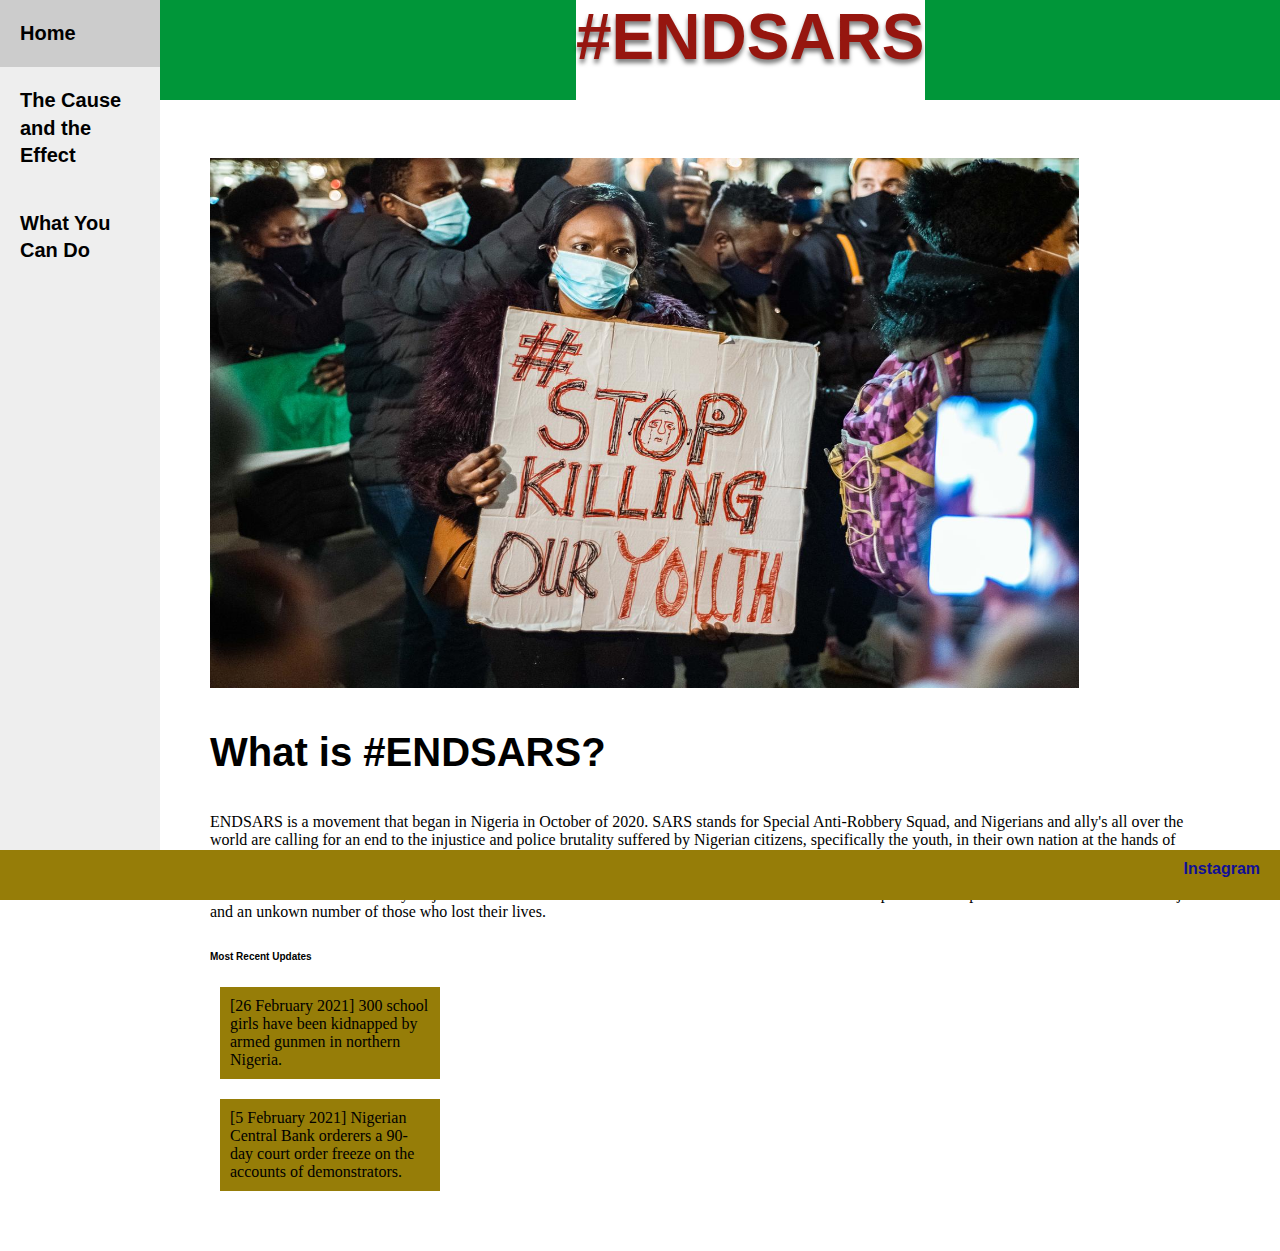
<file: index.html>
<!DOCTYPE html>
<html lang="en" dir="ltr">
  <head>
    <meta charset="utf-8">
    <link rel="stylesheet" href="style.css">
    <title>ENDSARS</title>
  </head>
  <body>

    <div id="main-container">
      <div class="menu">
        <nav>
           <ul>
               <li><a href = "index.html">Home</a></li>
               <li><a href = "cause-effect.html">The Cause and the Effect</a></li>
               <li><a href = "action.html">What You Can Do</a></li>
           </ul>
        </nav>
      </div>

      <div id="main-content">

        <div class="header">
          <div id="header2">
            <h1><a href = "index.html">#ENDSARS</a></h1>
          </div>
        </div>
        <div id="content-spacing">

          <div class="content">
            <div class="img.txt"
              <div id="main-image">
                <img src="EndSars4.jpg" width="869" height="530">
                <h2>What is #ENDSARS?</h2>
                <p>
                   ENDSARS is a movement that began in Nigeria in October of 2020.
                   SARS stands for Special Anti-Robbery Squad, and Nigerians and
                   ally's all over the world are calling for an end to the injustice
                   and police brutality suffered by Nigerian citizens,
                   specifically the youth, in their own nation at the hands of SARS.
                   Nigerians have still not recieved justice or an answer to their
                   demands till today, as the government refused to acknowlege the
                   severity of this critical issue. Instead SARS has been replaced
                   by a SWAT unit which constantly patrolls main streets with the
                   same oppressive tactics of SARS. The ENDSARS movement has been
                   marked by major events such as the Lekki Toll Gate Massacre where
                   armed forces opened fire on peaceful civilians whom were injured
                   and an unkown number of those who lost their lives.
                </p>
              </div>
            </div>

              <div class="img-txt">
                <h4>Most Recent Updates</h4>
                <p id="side-text">[26 February 2021] 300 school girls have been kidnapped by armed gunmen
                  in northern Nigeria.</p>
                <p id="side-text">[5 February 2021] Nigerian Central Bank orderers a 90-day court
                  order freeze on the accounts of demonstrators.</p>
              </div>
              
            </div>
          </div>
        </div>
      </div>


      <div id="bottom-nav">
        <p class="bottom-button"><a href="https://www.instagram.com/endsarsnyc/?hl=en" target="_blank">Instagram</a></p>
      </div>

      <div id="back-to-top">

      </div>

  </body>
</html>
</file>
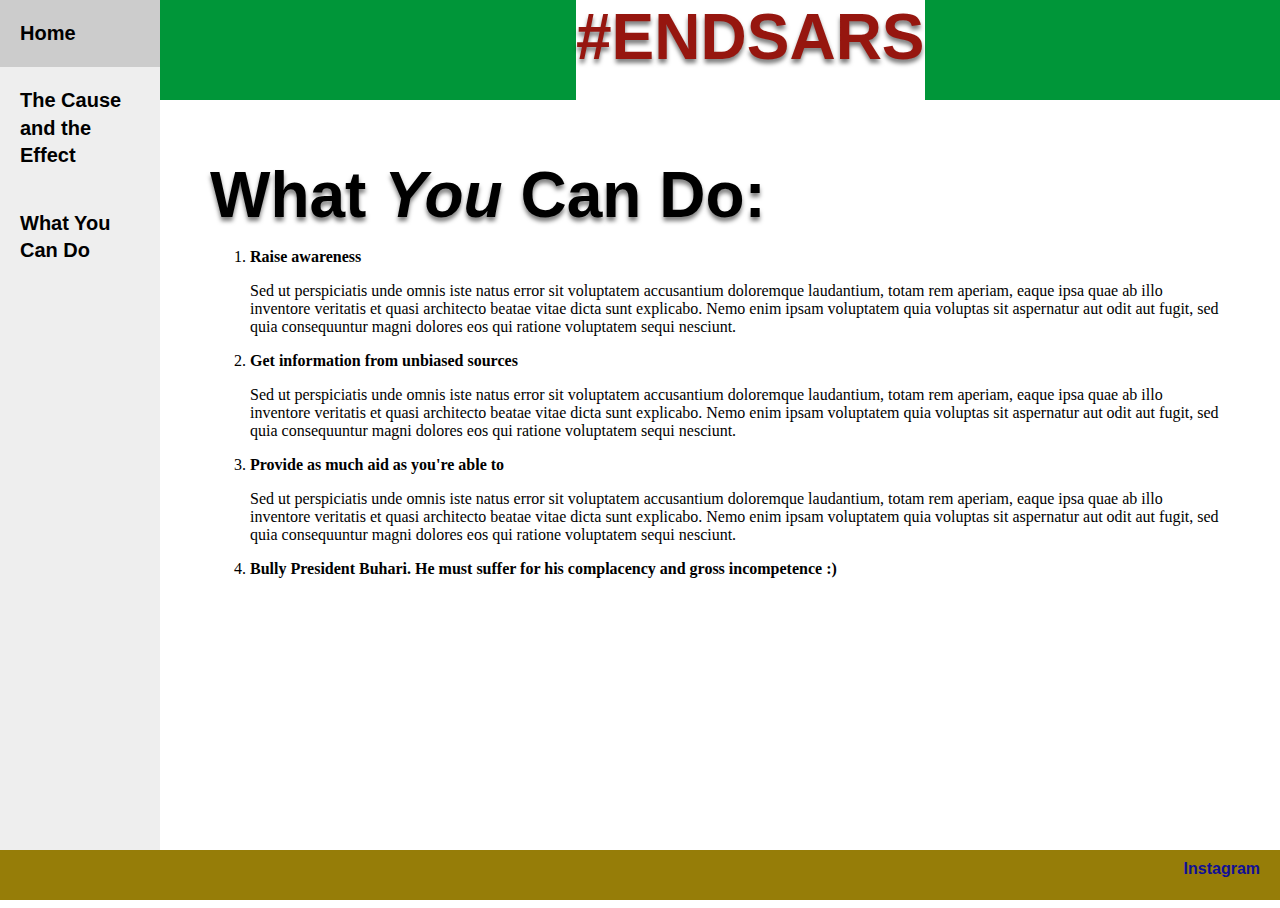
<file: action.html>
<!DOCTYPE html>
<html lang="en" dir="ltr">
  <head>
    <meta charset="utf-8">
    <link rel="stylesheet" href="style.css">
    <title>ENDSARS</title>
  </head>
  <body>

    <div id="main-container">
      <div class="menu">
        <nav>
           <ul>
               <li><a href = "index.html">Home</a></li>
               <li><a href = "cause-effect.html">The Cause and the Effect</a></li>
               <li><a href = "action.html">What You Can Do</a></li>
           </ul>
        </nav>
      </div>

      <div id="footer">

      </div>

      <div id="main-content">

        <div class="header">
          <div id="header2">
            <h1><a href = "index.html">#ENDSARS</a></h1>
          </div>
        </div>
        <div id="content-spacing">
          <h1>What <em>You</em> Can Do:</h1>
            <ol>
              <li><b>Raise awareness</b></li>
              <p>Sed ut perspiciatis unde omnis iste natus error sit voluptatem
                 accusantium doloremque laudantium, totam rem aperiam, eaque
                 ipsa quae ab illo inventore veritatis et quasi architecto
                 beatae vitae dicta sunt explicabo. Nemo enim ipsam voluptatem
                 quia voluptas sit aspernatur aut odit aut fugit, sed quia
                 consequuntur magni dolores eos qui ratione voluptatem sequi
                 nesciunt.</p>
              <li><b>Get information from unbiased sources</b></li>
              <p>Sed ut perspiciatis unde omnis iste natus error sit voluptatem
                 accusantium doloremque laudantium, totam rem aperiam, eaque
                 ipsa quae ab illo inventore veritatis et quasi architecto
                 beatae vitae dicta sunt explicabo. Nemo enim ipsam voluptatem
                 quia voluptas sit aspernatur aut odit aut fugit, sed quia
                 consequuntur magni dolores eos qui ratione voluptatem sequi
                 nesciunt.</p>
              <li><b>Provide as much aid as you're able to</b></li>
              <p>Sed ut perspiciatis unde omnis iste natus error sit voluptatem
                 accusantium doloremque laudantium, totam rem aperiam, eaque
                 ipsa quae ab illo inventore veritatis et quasi architecto
                 beatae vitae dicta sunt explicabo. Nemo enim ipsam voluptatem
                 quia voluptas sit aspernatur aut odit aut fugit, sed quia
                 consequuntur magni dolores eos qui ratione voluptatem sequi
                 nesciunt.</p>
              <li><b>Bully President Buhari. He must suffer for his complacency and
                gross incompetence :)</b></li>
            </ol>

        </div>
        <div id="bottom-nav">
          <p class="bottom-button"><a href="https://www.instagram.com/endsarsnyc/?hl=en" target="_blank">Instagram</a></p>
        </div>

        </div>

      </div>

      <div id="back-to-top">

      </div>

  </body>
</html>
</file>
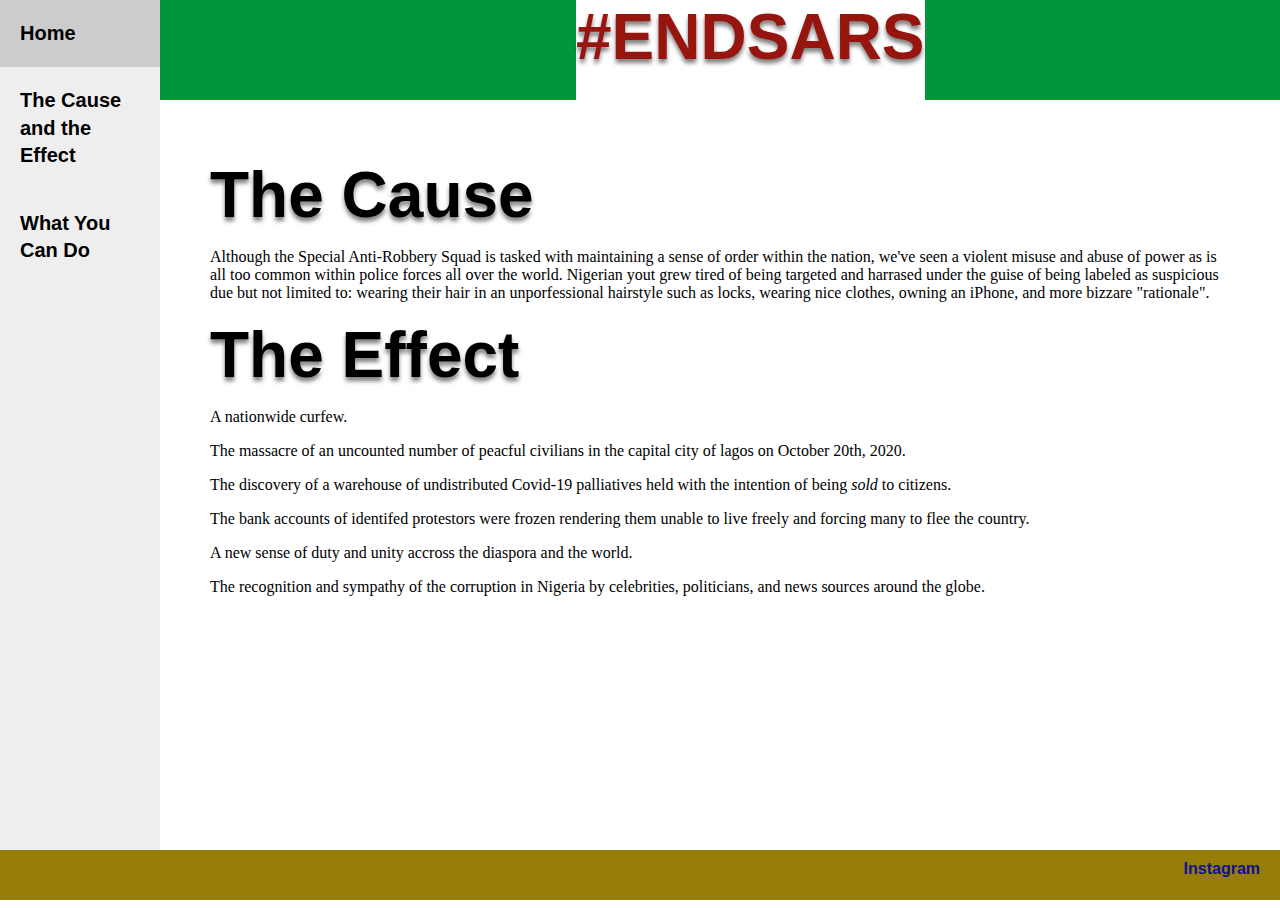
<file: cause-effect.html>
<!DOCTYPE html>
<html lang="en" dir="ltr">
  <head>
    <meta charset="utf-8">
    <link rel="stylesheet" href="style.css">
    <title>ENDSARS</title>
  </head>
  <body>

    <div id="main-container">
      <div class="menu">
        <nav>
           <ul>
               <li><a href = "index.html">Home</a></li>
               <li><a href = "cause-effect.html">The Cause and the Effect</a></li>
               <li><a href = "action.html">What You Can Do</a></li>
           </ul>
        </nav>
      </div>

      <div id="main-content">

        <div class="header">
          <div id="header2">
            <h1><a href = "index.html">#ENDSARS</a></h1>
          </div>
        </div>
        <div id="content-spacing">
          <h1>The Cause</h1>
            <p>Although the Special Anti-Robbery Squad is tasked with maintaining
            a sense of order within the nation, we've seen a violent misuse and
            abuse of power as is all too common within police forces all over the world.
            Nigerian yout grew tired of being targeted and harrased under the guise of
          being labeled as suspicious due but not limited to: wearing their hair in
          an unporfessional hairstyle such as locks, wearing nice clothes,
          owning an iPhone, and more bizzare "rationale".</p>

          <h1>The Effect</h1>
            <p>A nationwide curfew.</p>
            <p>The massacre of an uncounted number of peacful civilians in the
              capital city of lagos on October 20th, 2020.</p>
            <p>The discovery of a warehouse of undistributed Covid-19 palliatives
            held with the intention of being <em>sold</em> to citizens.</p>
            <p>The bank accounts of identifed protestors were frozen rendering them
              unable to live freely and forcing many to flee the country.</p>


            <p>A new sense of duty and unity accross the diaspora and the world.</p>
            <p>The recognition and sympathy of the corruption in Nigeria by
            celebrities, politicians, and news sources around the globe.</p>

        </div>
        <div id="bottom-nav">
          <p class="bottom-button"><a href="https://www.instagram.com/endsarsnyc/?hl=en" target="_blank">Instagram</a></p>
        </div>

        </div>

      </div>

      <div id="back-to-top">

      </div>

  </body>
</html>
</file>
<file: style.css>
body {
  height: 100%;
  padding: 0px:
  margin: 0px;
}

html {
  height: 100%;
  padding: 0px:
  margin: 0px;
}

#main-container {
  height: 100%;
}

#main-content {
  padding-left: 152px;
}

.content {
  display: flex;
}

.menu {
  width: 160px;
  height: 100%;
  position: fixed;
  top: 0px;
  left: 0px;
  background-color: #eee;
}

.menu a {
  text-decoration: none;
  padding: 20px;
  display: block;
  font-family: 'Antonio', sans-serif;
  font-style: normal;
  font-weight: bold;
  font-size: 20px;
  line-height: 137%;
  color: #000;
}

.menu a:hover {
  background-color: #ccc;
}

ul {
  list-style-type: none;
  padding: 0;
  margin: 0;
}

.header {
  height: 100px;
  width: 100%;
  top: 0px;
  position: fixed;
  text-align: center;
  background: #009639;
  text-decoration: none;

}

.header a {
  text-decoration: none;
  color: #96160F;
}

#header2 {
  position: fixed;
  background-color: #fff;
  height: 100px;
  left: 45%;
  text-align: center;
}

#main-image {
  box-sizing: border-box;
  object-fit: cover;
  padding: 0;
  margin: 0;

}

h1 {
  font-family: 'Antonio', sans-serif;
  font-style: normal;
  font-weight: bold;
  font-size: 64px;
  text-shadow: 0px 4px 4px rgba(0, 0, 0, 0.5);
  padding: 0;
  margin: 0;
}

h2 {
  font-family: 'Antonio', sans-serif;
  font-style: normal;
  font-weight: bold;
  font-size: 40px;
  line-height: 137%;
}

h4 {
  font-family: 'Antonio', sans-serif;
  font-style: normal;
  font-weight: bold;
  font-size: 10px;
  line-height: 137%;
}

#horizontal-text {
  background-color: #967D08;
  width: 300px;
  height: 110px;

}

#content {
  /* text-align: right; */
}
#side-text {
  background-color: #967D08;
  display: flex;
  flex-direction: column;
  padding: 10px;
  margin: 10px;
  right: 0px;
  width: 200px;
}

.img-txt {
  display: flex;
  flex-direction: column;
  justify-content: flex-end;
  /* display: inline; */
  width: 300px;
  padding: 0;
  margin: 0;
}

#content-spacing {
  padding: 150px 50px 50px 50px;
}

#bottom-nav {
  background-color: #967D08;
  text-align: right;
  padding: 10px;
  height: 30px;
  width: 100%;
  bottom: 0px;
  position: fixed;
  right: 0px;
}

.bottom-button {
  display: inline;
}

.bottom-button a {
  text-decoration: none;
  font-family: 'Antonio', sans-serif;
  font-style: normal;
  font-weight: bold;
  color: #100F96;
  padding-right: 10px;
  padding-top: 30px;
  /* margin: 10px; */
}
</file>
